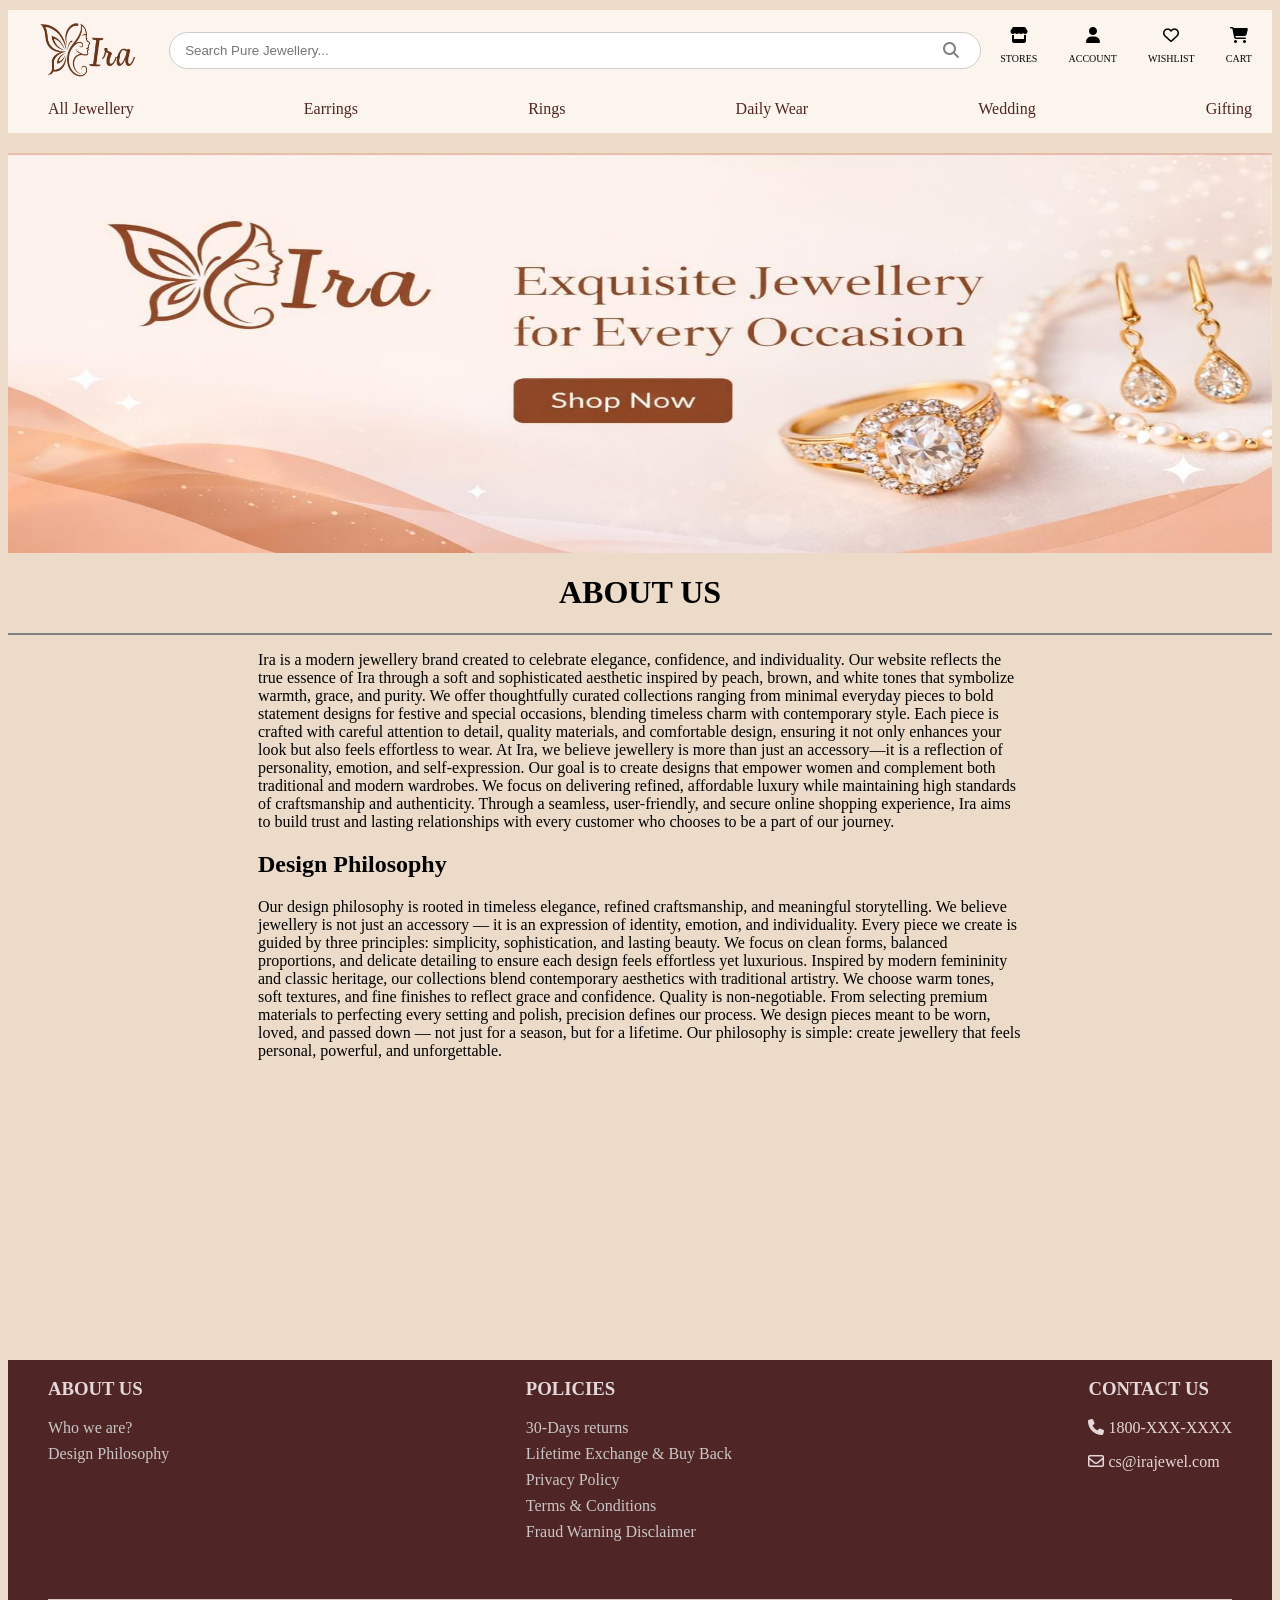
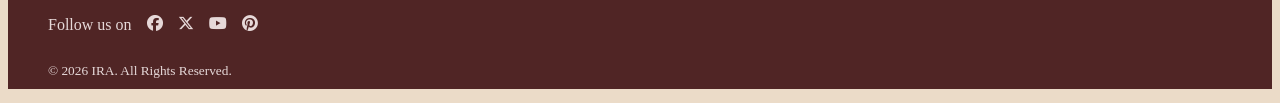
<file: About.html>
<!doctype html>
<html lang="en">
  <head>
    <meta charset="UTF-8" />
    <meta name="viewport" content="width=device-width, initial-scale=1.0" />
    <title>About Ira</title>
    <link rel="stylesheet" href="about.css" />
    <link
      rel="stylesheet"
      href="https://cdnjs.cloudflare.com/ajax/libs/font-awesome/6.5.1/css/all.min.css"
    />
  </head>
  <body>
    <nav class="Navbar">
      <div class="head-container">
        <img src="images/logo1.JPG" alt="brandlogo" />
        <div class="search-bar">
          <input
            type="text"
            id="searchBox"
            placeholder="Search Pure Jewellery..."
          />
          <i class="fa-solid fa-magnifying-glass"></i>
        </div>

        <div class="nav-right">
          <i class="fa-solid fa-store"></i>
          <p class="nav-items">STORES</p>
        </div>

        <div class="nav-right">
          <i class="fa-solid fa-user"></i>
          <p class="nav-items">ACCOUNT</p>
        </div>
        <div class="nav-right">
          <i class="fa-regular fa-heart"></i>
          <p class="nav-items">WISHLIST</p>
        </div>
        <div class="nav-right">
          <i class="fa-solid fa-cart-shopping"></i>
          <p class="nav-items">CART</p>
        </div>
      </div>

      <div class="nav-2">
        <div class="elements">
          <a href="">All Jewellery</a>
        </div>
        <div class="elements">
          <a href="">Earrings</a>
        </div>
        <div class="elements">
          <a href="">Rings</a>
        </div>
        <div class="elements">
          <a href="">Daily Wear</a>
        </div>
        <div class="elements">
          <a href="">Wedding</a>
        </div>
        <div class="elements">
          <a href="">Gifting</a>
        </div>
      </div>
    </nav>

    <div class="hero">
      <a href="index.html"><img src="images/about-hero.jpeg" alt="" /></a>
    </div>

    <div class="About-Sec">
      <div class="head1">
        <h1>ABOUT US</h1>
      </div>
      <div class="para">
        <p>
          Ira is a modern jewellery brand created to celebrate elegance,
          confidence, and individuality. Our website reflects the true essence
          of Ira through a soft and sophisticated aesthetic inspired by peach,
          brown, and white tones that symbolize warmth, grace, and purity. We
          offer thoughtfully curated collections ranging from minimal everyday
          pieces to bold statement designs for festive and special occasions,
          blending timeless charm with contemporary style. Each piece is crafted
          with careful attention to detail, quality materials, and comfortable
          design, ensuring it not only enhances your look but also feels
          effortless to wear. At Ira, we believe jewellery is more than just an
          accessory—it is a reflection of personality, emotion, and
          self-expression. Our goal is to create designs that empower women and
          complement both traditional and modern wardrobes. We focus on
          delivering refined, affordable luxury while maintaining high standards
          of craftsmanship and authenticity. Through a seamless, user-friendly,
          and secure online shopping experience, Ira aims to build trust and
          lasting relationships with every customer who chooses to be a part of
          our journey.
        </p>

        <section id="design">
          <h2>Design Philosophy</h2>
          <p>
            Our design philosophy is rooted in timeless elegance, refined
            craftsmanship, and meaningful storytelling. We believe jewellery is
            not just an accessory — it is an expression of identity, emotion,
            and individuality. Every piece we create is guided by three
            principles: simplicity, sophistication, and lasting beauty. We focus
            on clean forms, balanced proportions, and delicate detailing to
            ensure each design feels effortless yet luxurious. Inspired by
            modern femininity and classic heritage, our collections blend
            contemporary aesthetics with traditional artistry. We choose warm
            tones, soft textures, and fine finishes to reflect grace and
            confidence. Quality is non-negotiable. From selecting premium
            materials to perfecting every setting and polish, precision defines
            our process. We design pieces meant to be worn, loved, and passed
            down — not just for a season, but for a lifetime. Our philosophy is
            simple: create jewellery that feels personal, powerful, and
            unforgettable.
          </p>
        </section>
      </div>
    </div>

    <footer>
      <div class="foot">
        <div class="upr">
          <div class="ques">
            <h3>ABOUT US</h3>
            <div class="question">
              <a href="About.html">Who we are?</a>
              <a href="#design">Design Philosophy</a>
            </div>
          </div>
          <div class="ques">
            <h3>POLICIES</h3>
            <div class="question">
              <a href="">30-Days returns</a>
              <a href="">Lifetime Exchange & Buy Back</a>
              <a href="">Privacy Policy</a>
              <a href="">Terms & Conditions</a>
              <a href="">Fraud Warning Disclaimer</a>
            </div>
          </div>
          <div class="ques">
            <h3>CONTACT US</h3>
            <p>
              <i class="fa-solid fa-phone"></i>
              1800-XXX-XXXX
            </p>
            <p>
              <i class="fa-regular fa-envelope"></i>
              cs@irajewel.com
            </p>
          </div>
        </div>
        <div class="lwr">
          <span class="follow">
            <p>Follow us on</p>

            <i class="fa-brands fa-facebook"></i>

            <i class="fa-brands fa-x-twitter"></i>

            <i class="fa-brands fa-youtube"></i>

            <i class="fa-brands fa-pinterest"></i>
          </span>
          <p class="copyright">© 2026 IRA. All Rights Reserved.</p>
        </div>
      </div>
    </footer>
    <script src="script.js"></script>
  </body>
</html>
</file>
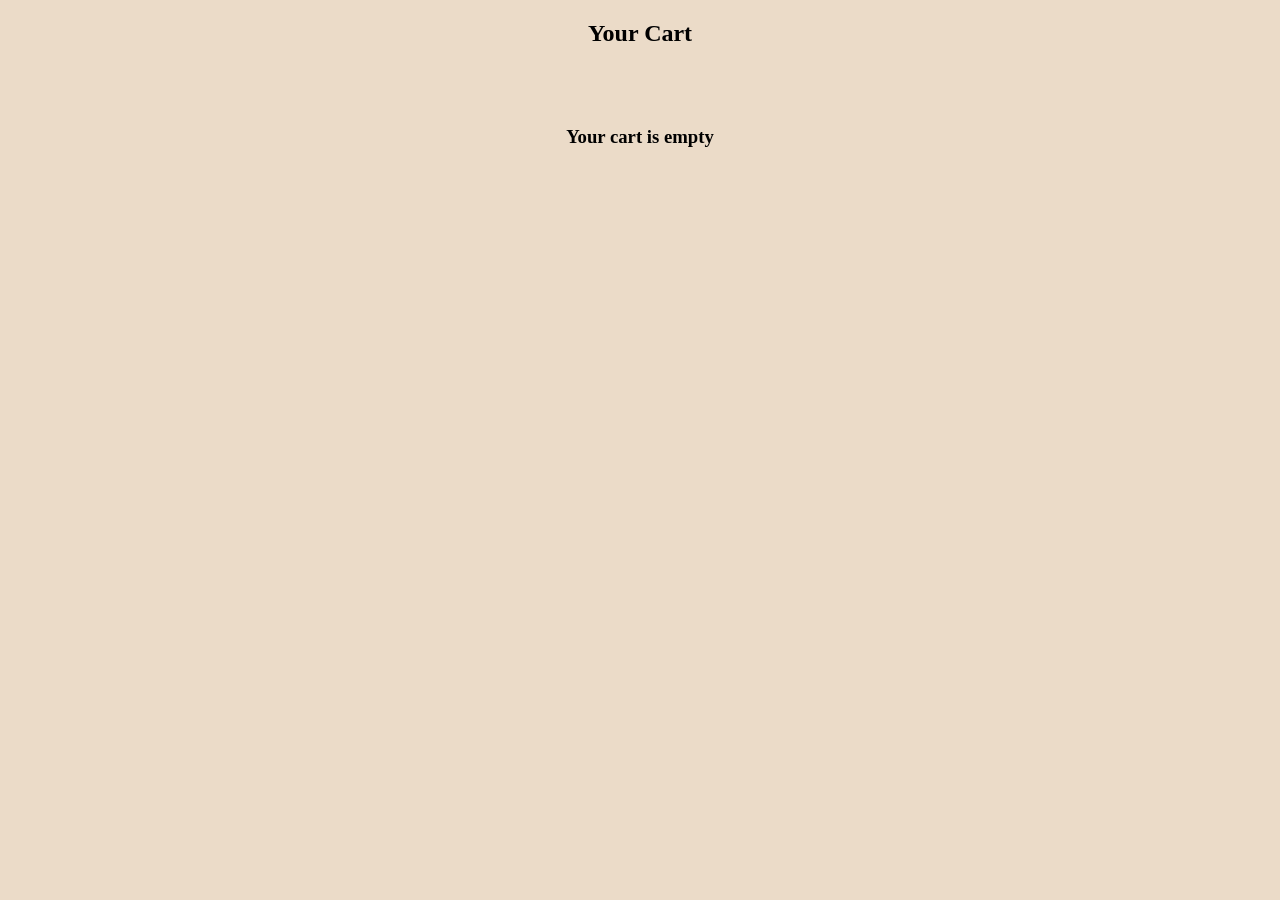
<file: cart.html>
<!DOCTYPE html>
<html>
<head>
  <title>Cart</title>
   <link rel="stylesheet" href="styles.css">
</head>
<body>

<h2 style="text-align:center; margin-top:20px;">Your Cart</h2>
<div id="cart-container"></div>

<script src="cart.js"></script>
</body>
</html>
</file>
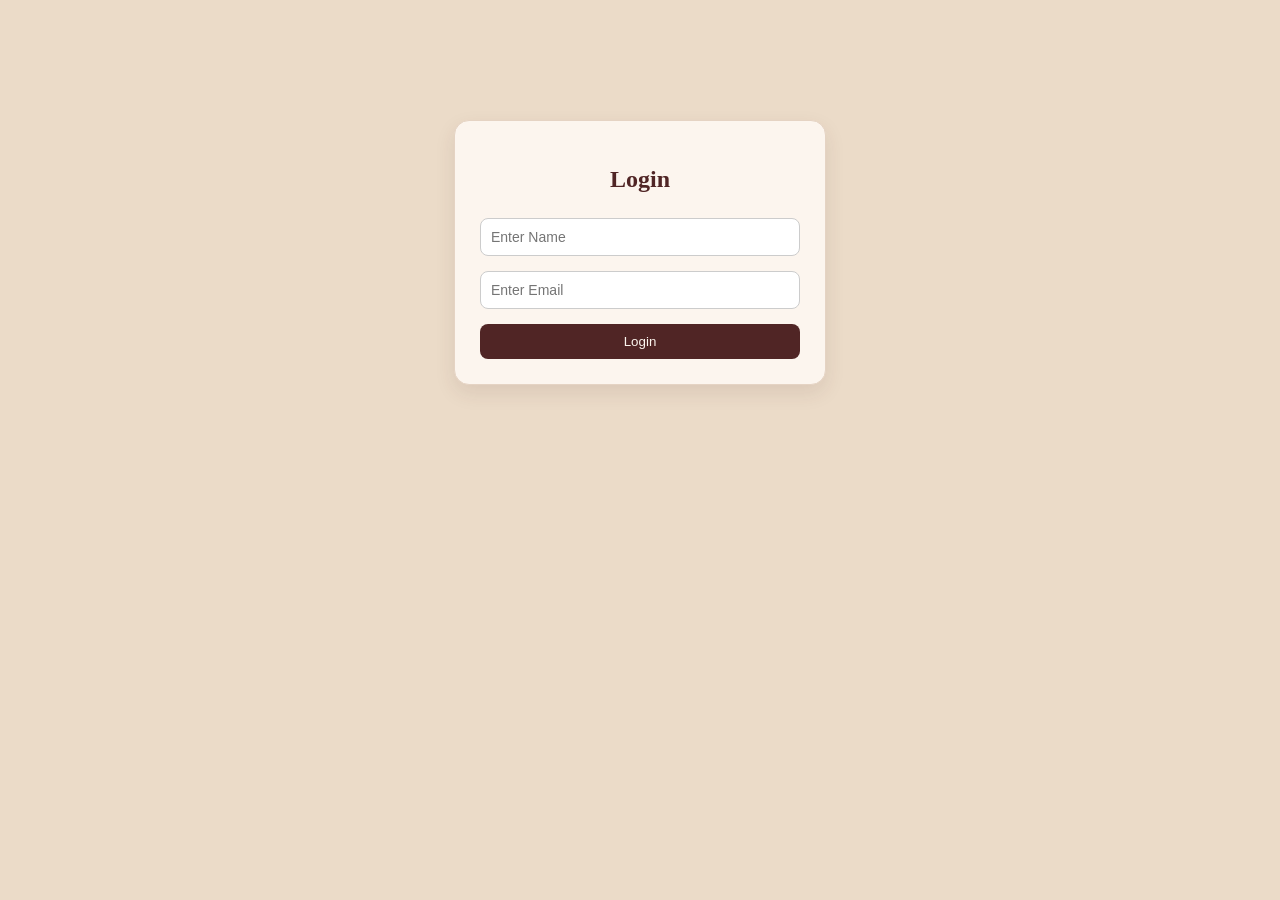
<file: login.html>
<!DOCTYPE html>
<html>
<head>
  <title>Login - Ira</title>
  <link rel="stylesheet" href="styles.css">
</head>
<body>

<div class="login-box">
  <h2>Login</h2>
  <input type="text" id="name" placeholder="Enter Name">
  <input type="email" id="email" placeholder="Enter Email">
  <button onclick="login()">Login</button>
</div>

<script>
function login() {
  const name = document.getElementById("name").value;
  const email = document.getElementById("email").value;

  if (name && email) {
    localStorage.setItem("user", JSON.stringify({ name, email }));
    window.location.href = "index.html";
  } else {
    alert("Please fill all fields");
  }
}
</script>

</body>
</html>
</file>
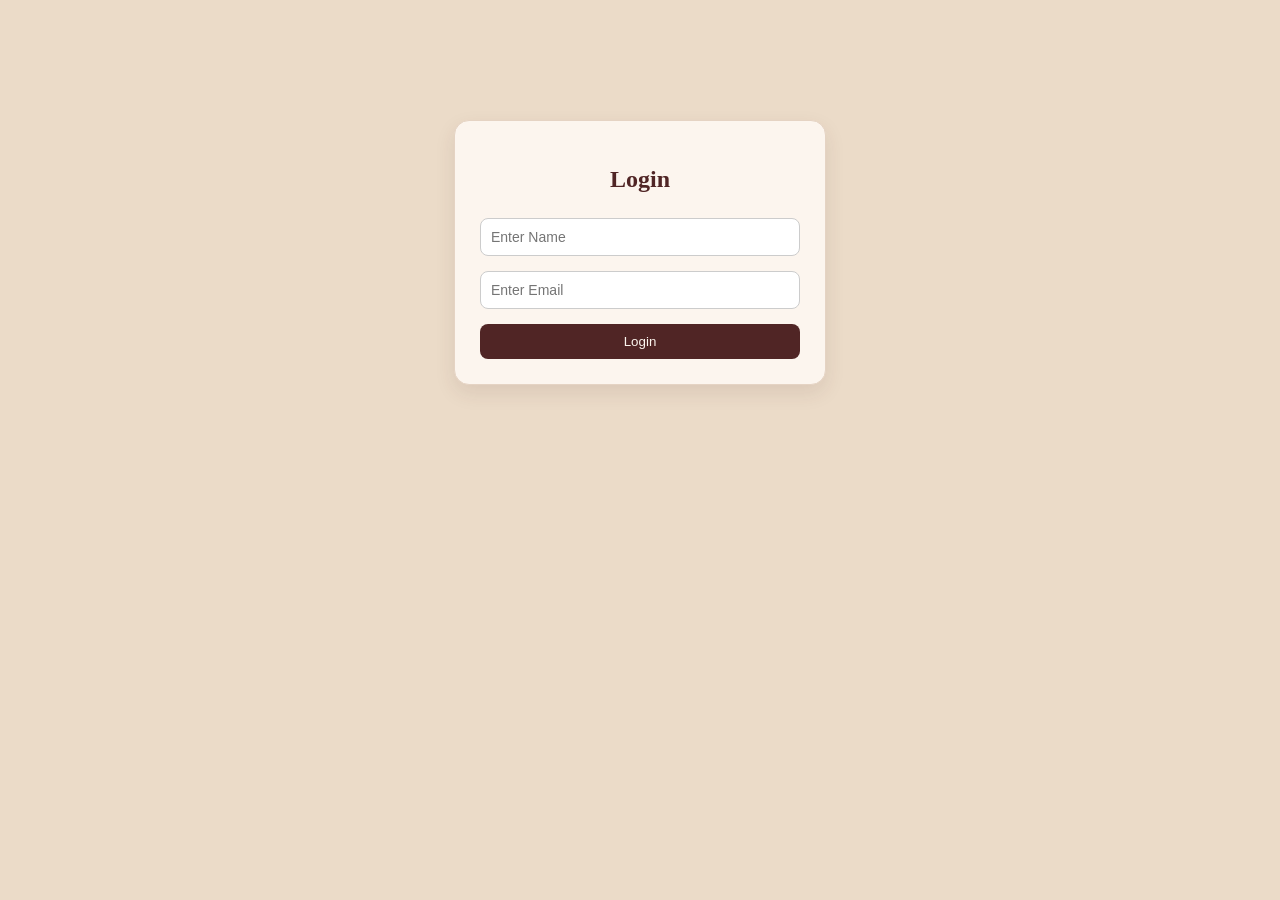
<file: profile.html>
<!DOCTYPE html>
<html>
<head>
  <title>My Account - Ira</title>
  <link rel="stylesheet" href="styles.css">
</head>
<body>
  <div class="profile-box">
<h2>Welcome, <span id="username"></span></h2>
<p id="useremail"></p>

<button    onclick="logout()">Logout</button>
  </div>


<script>
const user = JSON.parse(localStorage.getItem("user"));

if (user) {
  document.getElementById("username").innerText = user.name;
  document.getElementById("useremail").innerText = user.email;
} else {
  window.location.href = "login.html";
}

function logout() {
  localStorage.removeItem("user");
  window.location.href = "index.html";
}
</script>

</body>
</html>
</file>
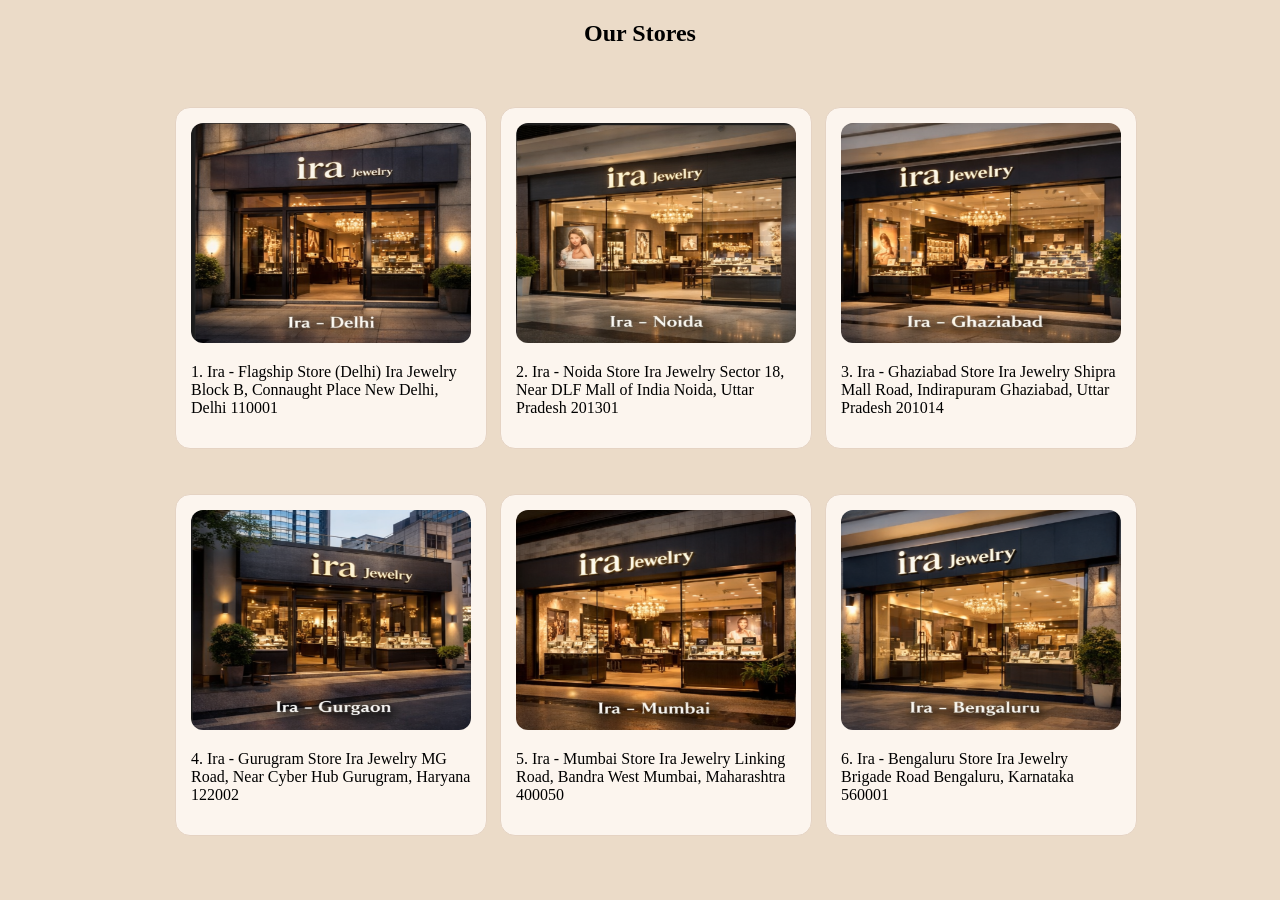
<file: store.html>
<!doctype html>
<html lang="en">
  <head>
    <meta charset="UTF-8" />
    <meta name="viewport" content="width=device-width, initial-scale=1.0" />
    <title>Stores</title>
    <link rel="stylesheet" href="styles.css">
  </head>
  <body>
    <h2 style="text-align: center; margin-top: 20px">Our Stores</h2>
    <div id="store-container">
      <div class="store">
        <img src="images/store1.png" alt="" />
        <p>
          1. Ira - Flagship Store (Delhi) Ira Jewelry Block B, Connaught Place
          New Delhi, Delhi 110001
        </p>
      </div>
      <div class="store">
        <img src="images/store2.png" alt="" />
        <p>
         2. Ira - Noida Store
Ira Jewelry
Sector 18, Near DLF Mall of India
Noida, Uttar Pradesh 201301
        </p>
      </div>
      <div class="store">
        <img src="images/store3.png" alt="" />
        <p>
         3. Ira - Ghaziabad Store
Ira Jewelry
Shipra Mall Road, Indirapuram
Ghaziabad, Uttar Pradesh 201014
        </p>
      </div>
      <div class="store">
        <img src="images/store4.png" alt="" />
        <p>
          4. Ira - Gurugram Store
Ira Jewelry
MG Road, Near Cyber Hub
Gurugram, Haryana 122002
        </p>
      </div>
      <div class="store">
        <img src="images/store5.png" alt="" />
        <p>
         5. Ira - Mumbai Store
Ira Jewelry
Linking Road, Bandra West
Mumbai, Maharashtra 400050
        </p>
      </div>
      <div class="store">
        <img src="images/store6.png" alt="" />
        <p>
         6. Ira - Bengaluru Store
Ira Jewelry
Brigade Road
Bengaluru, Karnataka 560001
        </p>
      </div>
      
    </div>
   
        
    
  </body>
</html>
</file>
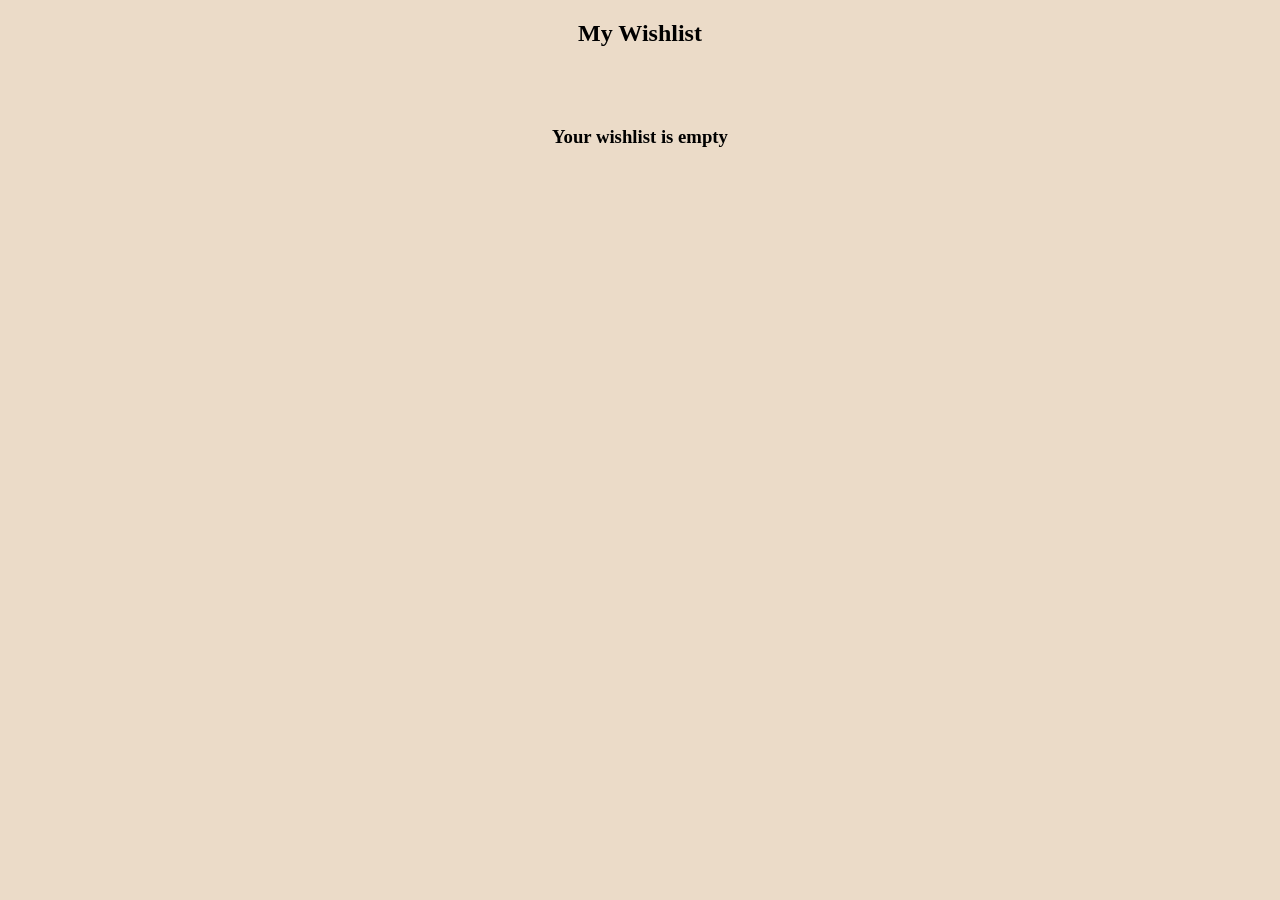
<file: wishlist.html>
<!DOCTYPE html>
<html lang="en">
<head>
  <meta charset="UTF-8">
  <title>Wishlist</title>
  <link rel="stylesheet" href="styles.css">
</head>
<body>

<h2 style="text-align:center; margin-top:20px;">My Wishlist</h2>

<div id="wishlist-container" class="products"></div>

<script src="wishlist.js"></script>
</body>
</html>
</file>
<file: about.css>
body{
     background-color: #ebdbc8;
}
 .head-container{
     display: flex;
    justify-content: space-between;
    align-items: center;
    flex-wrap: wrap;
    gap: 25px;
    margin-top: 10px;
    background-color: #FCF5EE;
    padding: 10px;
    padding-left: 30px;
    padding-right:20px;

 }
.head-container img{
    height: 60px;
    width:100px;
    
}


.search-bar{
    position: relative;
    flex: 1 1 300px;
    
    max-width: 800px;
   

}
.head-container > *{
     min-width: 0;
}
.head-container > div:not(.search-bar){
    display: flex;
    flex-direction: column;
    align-items: center;
    flex-shrink: 0;
}
.search-bar input{
    width: 92%;
    padding: 10px 35px 10px 15px;
    border: 1px solid #ccc;
    border-radius:20px;
    outline: none;
    
   
}
@media(min-width:1065px){
    .search-bar input{
        width: 95%;
    }
}
.search-bar i{
    position: absolute;
   right:10px;

    
    top: 50%;
    transform: translateY(-50%);
    color:gray
}
.nav-items{
    font-size: x-small;
}

.nav-right{
    cursor: pointer;
}



/*nav2*/
.nav-2{
    background-color: #FCF5EE;
    display: flex;
    justify-content: space-between;
    flex-wrap: wrap;
    padding-bottom: 15px;
    padding-top: 10px;
   
}
.nav-2 a{
    text-decoration: none;
    color: rgb(80, 37, 37);
     padding: 0 20px 20px 40px ;
}

.nav-2 a:hover{
    color: #b57b5b;
}






/*Footer*/
.foot{
    background-color:  rgb(80, 37, 37);
    color: rgba(242, 231, 231, 0.926);
    margin-top: 300px;
    padding-left: 40px;
    padding-right: 40px;
}
.upr{
  
    display: flex;
    justify-content: space-between;
    flex-wrap: wrap;
    padding-bottom: 50px;
    border-bottom: 1px solid rgb(214, 199, 199);
}

.question a {
    text-decoration: none;
    color: rgb(203, 199, 199);
    display: block;        /* makes each link appear on new line */
    margin-bottom: 8px;
}

.question a:hover {
    color: #b57b5b;        /* change to your brand color */
}

.follow{
    display: flex;
    justify-content: flex-start;
    gap:15px;


}
.follow i{
    padding-top: 15px;
}

.copyright{
    padding-bottom: 10px;
    font-size: smaller;
}


/*About*/
.hero{
    width: 100%;
  height: 400px;
 
  margin-top: 20px;
}
.hero img{
    width:100%;
    height: 400px;
  object-fit: fill;
}


.About-Sec h1{
   text-align: center;
}

.head1{
    border-bottom: 2px solid gray;
    
}
 
.para{
    margin-left: 250px;
    margin-right: 250px;
}

@media(max-width:1024px){
    .para{
    margin-left: 50px;
    margin-right: 50px;
}
}
</file>
<file: styles.css>
body{
     background-color: #ebdbc8;
}
 .head-container{
     display: flex;
    justify-content: space-between;
    align-items: center;
    flex-wrap: wrap;
    gap: 25px;
    margin-top: 10px;
    background-color: #FCF5EE;
    padding: 10px;
    padding-left: 30px;
    padding-right:20px;

 }
.head-container img{
    height: 60px;
    width:100px;
    
}


.search-bar{
    position: relative;
    flex: 1 1 300px;
    
    max-width: 800px;
   

}
.head-container > *{
     min-width: 0;
}
.head-container > div:not(.search-bar){
    display: flex;
    flex-direction: column;
    align-items: center;
    flex-shrink: 0;
}
.search-bar input{
    width: 92%;
    padding: 10px 35px 10px 15px;
    border: 1px solid #ccc;
    border-radius:20px;
    outline: none;
    
   
}
@media(min-width:1065px){
    .search-bar input{
        width: 95%;
    }
}
.search-bar i{
    position: absolute;
   right:10px;

    
    top: 50%;
    transform: translateY(-50%);
    color:gray
}
.nav-items{
    font-size: x-small;
}

.nav-right{
    cursor: pointer;
    text-decoration: none;
    color: rgb(80, 37, 37);
}



/*nav2*/
.nav-2{
    background-color: #FCF5EE;
    display: flex;
    justify-content: space-between;
    flex-wrap: wrap;
    padding-bottom: 15px;
    padding-top: 10px;
   
}
.nav-2 a{
    text-decoration: none;
    color: rgb(80, 37, 37);
     padding: 0 20px 20px 40px ;
}

.nav-2 a:hover{
    color: #b57b5b;
}






/*Footer*/
.foot{
    background-color:  rgb(80, 37, 37);
    color: rgba(242, 231, 231, 0.926);
    
    padding-left: 40px;
    padding-right: 40px;
}
.upr{
  
    display: flex;
    justify-content: space-between;
    flex-wrap: wrap;
    padding-bottom: 50px;
    border-bottom: 1px solid rgb(214, 199, 199);
}

.question a {
    text-decoration: none;
    color: rgb(203, 199, 199);
    display: block;        /* makes each link appear on new line */
    margin-bottom: 8px;
}

.question a:hover {
    color: #b57b5b;        /* change to your brand color */
}

.follow{
    display: flex;
    justify-content: flex-start;
    gap:15px;


}
.follow i{
    padding-top: 15px;
}

.copyright{
    padding-bottom: 10px;
    font-size: smaller;
}


/*slidder*/
.slider {
  width: 100%;
  height: 550px;
  overflow: hidden;
  margin-top: 20px;
}

.slides {
  display: flex;
  animation: slide 9s infinite ease-in-out;
}

.slides img {
  width: 100%;
  flex: 0 0 100%;
  height: 550px;
  object-fit: fill;
}

/* 3 images → 3 seconds each */
@keyframes slide {

  0%   { transform: translateX(0); }
  30%  { transform: translateX(0); }

  33%  { transform: translateX(-100%); }
  63%  { transform: translateX(-100%); }

  66%  { transform: translateX(-200%); }
  96%  { transform: translateX(-200%); }

  100% { transform: translateX(0); }
}


/*catogory section*/
.categories{
    position: relative;
    width: 100%;
    margin-top: 20px;
    margin-left: 0;
    margin-right: 0;
    overflow: hidden;
    background-image: url(images/bg3.jpg);
    
}
.slide-img{
    display: flex;
    gap: 10px;
    
    margin-top: 40px;
    transition: transform 0.5s ease;
}
.type{
    display: block;
    padding:20px;
   
    
}
.type::-webkit-scrollbar{
    display: none;
}
.type h4{
    color: wheat;
    text-align: center;
    font-size: large;
     cursor: pointer;
}
.type img{
    width:140px;
    height: 140px;
    object-fit: full;
    border-radius: 25px;
     cursor: pointer;
}

.prev, .next{
    position: absolute;
    top: 50%;
    transform: translateY(-65%);
    background: rgb(144, 139, 139);
    color: rgb(29, 28, 28);
    border: none;
    padding: 10px 15px;
    cursor: pointer;
    z-index: 10;
    
}

.prev{
    left: 0;
}
.next{
    right: 0;
}

/*promises*/
.promise{
   display: flex;
   justify-content: space-between;
   flex-wrap: wrap;
   background-color:#d7ab93;
   margin-top: 10px;
}

.trust{
    height:25px;
    display: flex;
    justify-content: center;
    align-items: center;
    background-color: #FCF5EE;
    margin:10px;
    padding: 10px;
    padding-left: 40px;
    padding-right: 40px;
    border-radius: 5px;
    
}


/*cards*/
/* PRODUCT SECTION */
#products {
  display: grid;
  grid-template-columns:repeat(auto-fit,minmax(250px,280px)) ;
 justify-content: center;
  gap: 45px;
  padding: 40px;
  background-color: #ebdbc8;
  

}

/* CARD */
.card {
    width: 100%;
    max-width: 280px;
  background: #FCF5EE;
  border-radius: 15px;
  padding: 15px;
  position: relative;
  transition: all 0.3s ease;
  border: 1px solid #e5d3c3;
  
 
}

/* HOVER EFFECT */
.card:hover {
  transform: translateY(-6px);
  box-shadow: 0 8px 20px rgba(80, 37, 37, 0.15);
}

/* IMAGE */
.card img {
  width: 100%;
  height: 220px;
  object-fit:cover;
  border-radius: 12px;
  transition: 0.3s ease;
}

/* IMAGE ZOOM */
.card:hover img {
  transform: scale(1.04);
}

/* TITLE */
.card h4 {
  font-size: 15px;
  margin-top: 10px;
  color: rgb(80, 37, 37);
  font-weight: 600;
}

/* PRICE */
.card p {
  font-size: 14px;
  font-weight: bold;
  color: #b57b5b;
  margin-top: 5px;
}

/* WISHLIST BUTTON */
.wishlist-btn {
  position: absolute;
  top: 12px;
  right: 12px;
  background: #FCF5EE;
  border: 1px solid #e5d3c3;
  border-radius: 50%;
  padding: 7px;
  cursor: pointer;
  transition: 0.3s;
}

/* ICON */
.wishlist-btn i {
  font-size: 14px;
  color: rgb(80, 37, 37);
}

/* HOVER */
.wishlist-btn:hover {
  background: #f3e4d7;
}

/* ACTIVE HEART */
.wishlist-btn.active i {
  color: #d40f0f;
  background-color: pink;
  
}


/*  ADD TO CART BUTTON */
.card .cart-btn {
  width: 100%;
  margin-top: 10px;
  padding: 8px;
  border: none;
  background: rgb(80, 37, 37);
  color: #FCF5EE;
  border-radius: 6px;
  cursor: pointer;
  transition: 0.3s;
}

.card .cart-btn:hover {
  background: #7b4c33;
}


/*nav-wishlist*/
.wishlist-remv{
     width: 100%;
  margin-top: 10px;
  padding: 8px;
  border: none;
  background: rgb(80, 37, 37);
  color: #FCF5EE;
  border-radius: 6px;
  cursor: pointer;
  transition: 0.3s;
}

.wishlist-remv:hover{
    background: #7b4c33;
}

#wishlist-container{
    display: grid;
  grid-template-columns:repeat(auto-fit,minmax(250px,280px)) ;
 justify-content: center;
  gap: 45px;
  padding: 40px;
  background-color: #ebdbc8;
}

.empty{
    display: flex;
    justify-content: center;
}

#cart-container {
  display: grid;
  grid-template-columns: repeat(auto-fit, minmax(250px, 280px));
  justify-content: center;
  gap: 45px;
  padding: 40px;
  background-color: #ebdbc8;
}

.cart-bottom {
  grid-column: 1 / -1;
  display: flex;
  justify-content: space-between;
  align-items: center;
  margin-top: 20px;
  padding: 10px 20px;
}

.cart-bottom h3 {
  margin: 0;
  color: rgb(80, 37, 37);
}

.buy-btn {
  padding: 10px 20px;
  background: rgb(80, 37, 37);
  color: #FCF5EE;
  border: none;
  border-radius: 6px;
  cursor: pointer;
}

.buy-btn:hover {
  background: #7b4c33;
}

#store-container{
   display: grid;
  grid-template-columns: repeat(auto-fit, minmax(250px, 280px));
  justify-content: center;
  gap: 45px;
  padding: 40px;
  background-color: #ebdbc8;
}

.store{
   width: 100%;
    max-width: 280px;
  background: #FCF5EE;
  border-radius: 15px;
  padding: 15px;
  position: relative;
  transition: all 0.3s ease;
  border: 1px solid #e5d3c3;
}

.store:hover{
   transform: translateY(-6px);
  box-shadow: 0 8px 20px rgba(80, 37, 37, 0.15);
}

.store img{
   width: 100%;
  height: 220px;
  object-fit:fill;
  border-radius: 12px;
  transition: 0.3s ease;
}

.store img:hover{
  transform: scale(1.04);
}

/* LOGIN PAGE */
.login-box {
  width: 320px;
  margin: 120px auto;
  padding: 25px;
  background: #FCF5EE;
  border-radius: 15px;
  border: 1px solid #e5d3c3;
  box-shadow: 0 8px 20px rgba(80, 37, 37, 0.1);
  display: flex;
  flex-direction: column;
  gap: 15px;
}

/* Title */
.login-box h2 {
  text-align: center;
  color: rgb(80, 37, 37);
  margin-bottom: 10px;
}

/* Inputs */
.login-box input {
  padding: 10px;
  border-radius: 8px;
  border: 1px solid #ccc;
  outline: none;
  font-size: 14px;
}

/* Focus effect */
.login-box input:focus {
  border-color: #b57b5b;
}

/* Button */
.login-box button {
  padding: 10px;
  border: none;
  border-radius: 8px;
  background: rgb(80, 37, 37);
  color: #FCF5EE;
  cursor: pointer;
  transition: 0.3s;
  font-weight: 500;
}

.login-box button:hover {
  background: #7b4c33;
}

/* PROFILE PAGE */
.profile-box {
  width: 350px;
  margin: 120px auto;
  padding: 25px;
  background: #FCF5EE;
  border-radius: 15px;
  border: 1px solid #e5d3c3;
  text-align: center;
  box-shadow: 0 8px 20px rgba(80, 37, 37, 0.1);
}

.profile-box h2 {
  color: rgb(80, 37, 37);
  margin-bottom: 10px;
  
}

.profile-box p {
  color: #7b4c33;
  margin-bottom: 15px;
}

/* Logout button */
.profile-box button {
  padding: 10px 15px;
  border: none;
  border-radius: 8px;
  background: rgb(80, 37, 37);
  color: #FCF5EE;
  cursor: pointer;
  transition: 0.3s;
}

.profile-box button:hover {
  background: #7b4c33;
}


.nav-right:hover {
  color: #b57b5b;
  transform: scale(1.05);
}
</file>
